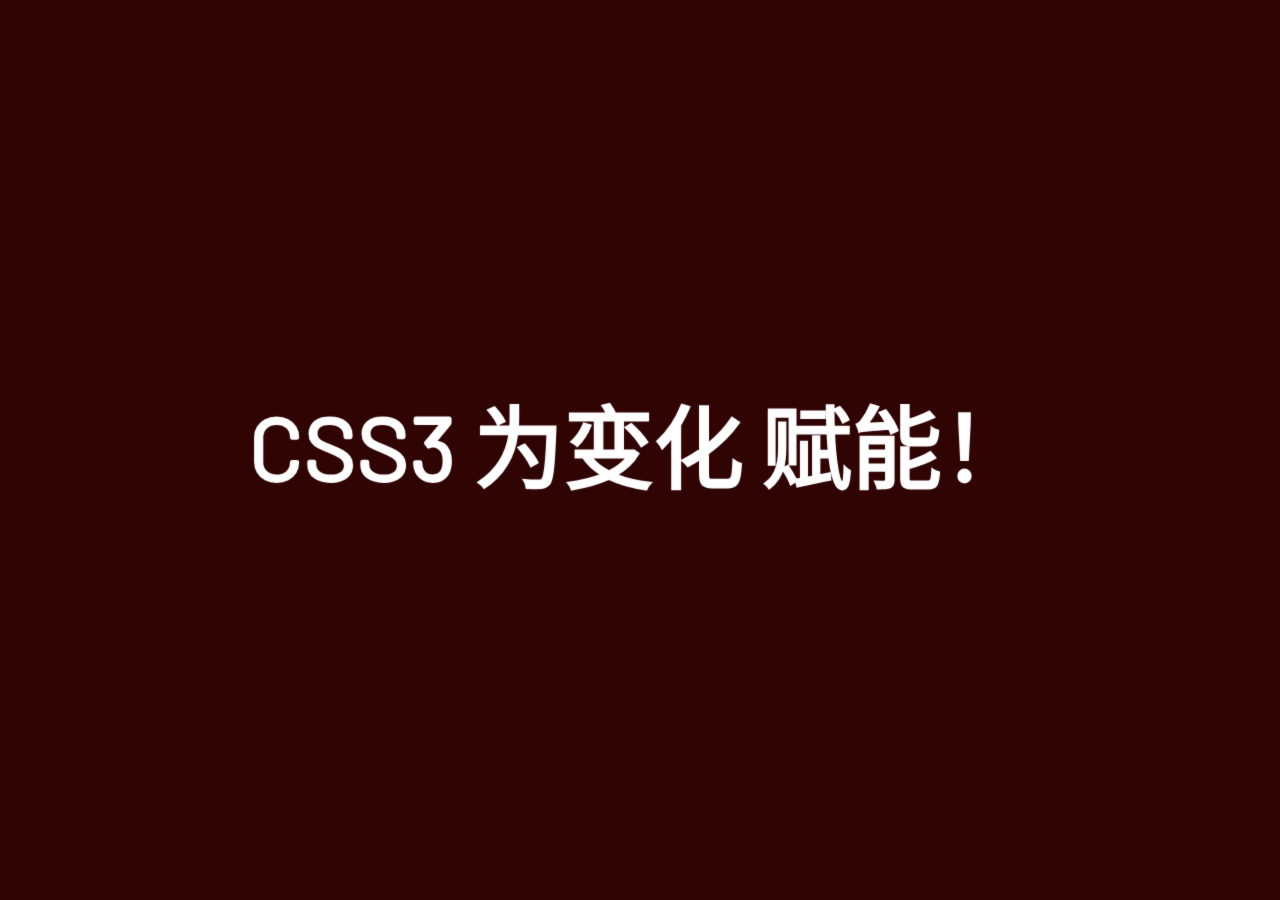
<file: CSS文字动画效果/index.html>
<!DOCTYPE html>
<html lang="zh-CN">
<head>
    <meta charset="UTF-8">
    <meta name="viewport" content="width=device-width, initial-scale=1.0">
    <link rel="stylesheet" href="./index.css">
    <title>Document</title>
</head>
<body>
    <div class="sp-container">
        <div class="sp-content">
            <div class="sp-globe"></div>
            <h2 class="frame-1">这就是</h2>
            <h2 class="frame-2">文本动画效果</h2>
            <h2 class="frame-3">使用CSS3构建</h2>
            <h2 class="frame-4">大胆尝试</h2>
            <h2 class="frame-5">
                <span>CSS3</span>
                <span>为变化</span>
                <span>赋能！</span>
            </h2>
        </div>
    </div>
</body>
</html>
</file>
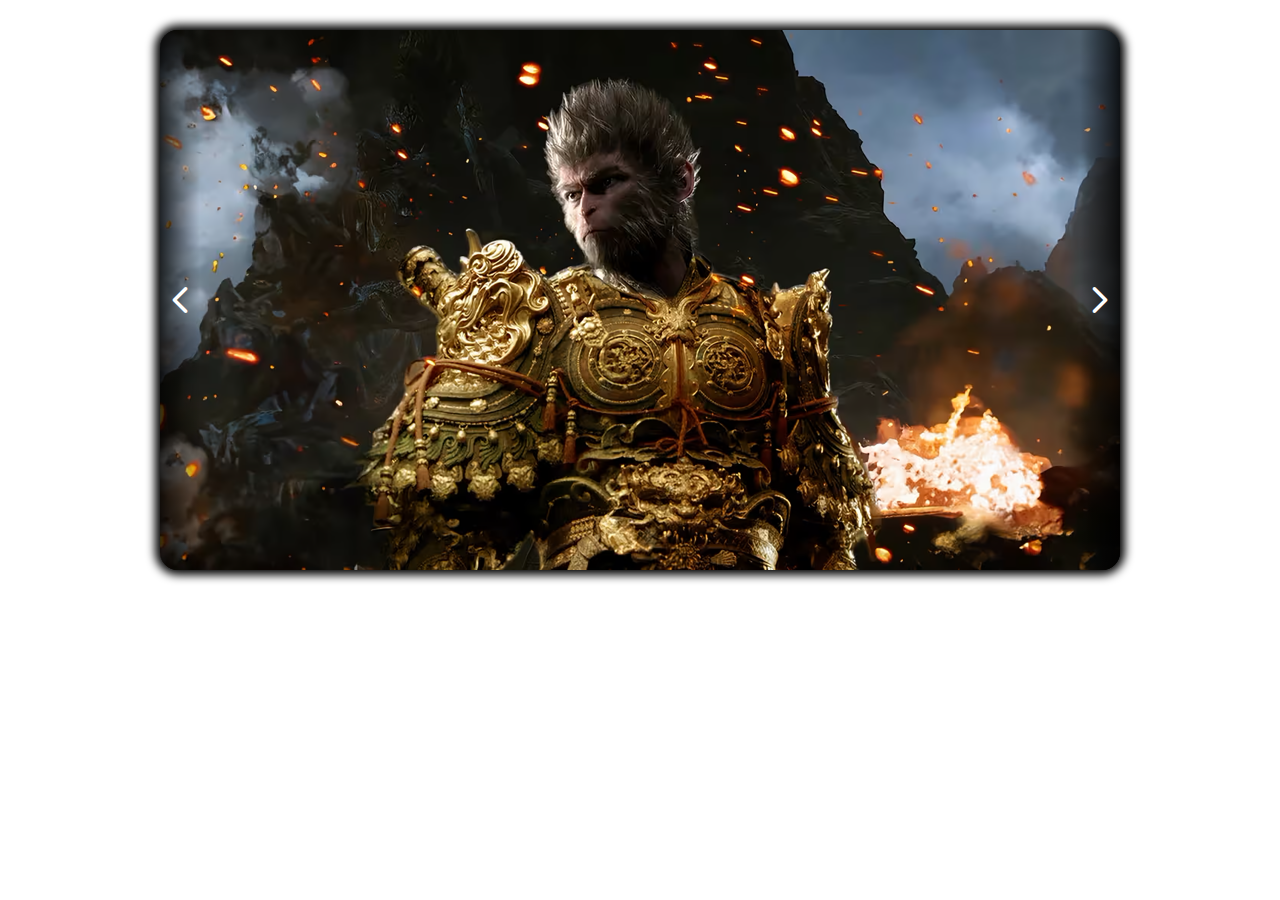
<file: 无限视差滚动轮播图/index.html>
<!DOCTYPE html>
<html lang="zh-CN">

<head>
    <meta charset="UTF-8">
    <meta name="viewport" content="width=device-width, initial-scale=1.0">
    <link rel="stylesheet" href="./css/iconfont/iconfont.css">
    <link rel="stylesheet" href="./css/index.css">
    <title>Document</title>
</head>

<body>
    <div class="banner">
        <div class="img">
            <div class="pre">
                <img src="./images/4.png">
            </div>
            <div class="cur">
                <img src="./images/1.png">
            </div>
            <div class="next">
                <img src="./images/2.png">
            </div>
        </div>
        <div class="preControl">
            <i class="iconfont">&#xe605;</i>
        </div>
        <div class="nextControl">
            <i class="iconfont">&#xe606;</i>
        </div>
    </div>
    
    <script src="./js/index.js"></script>
</body>

</html>
</file>
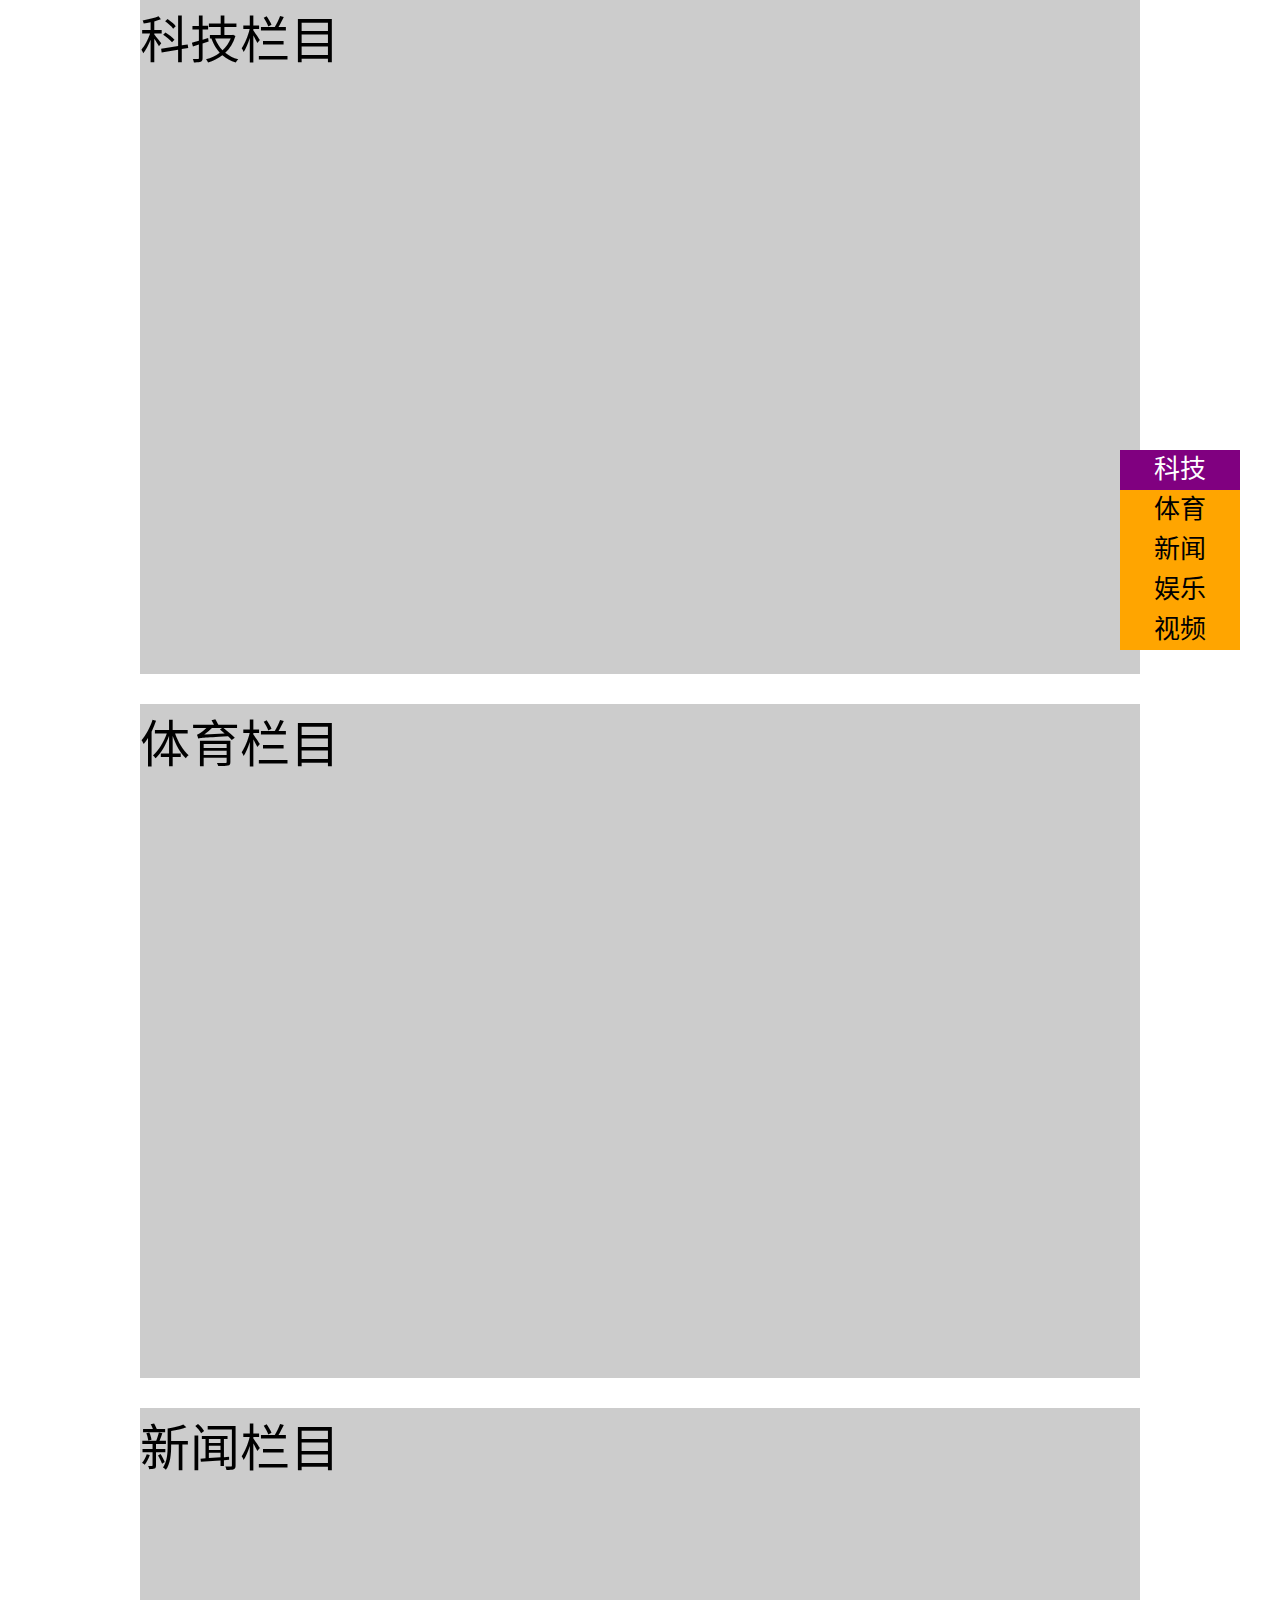
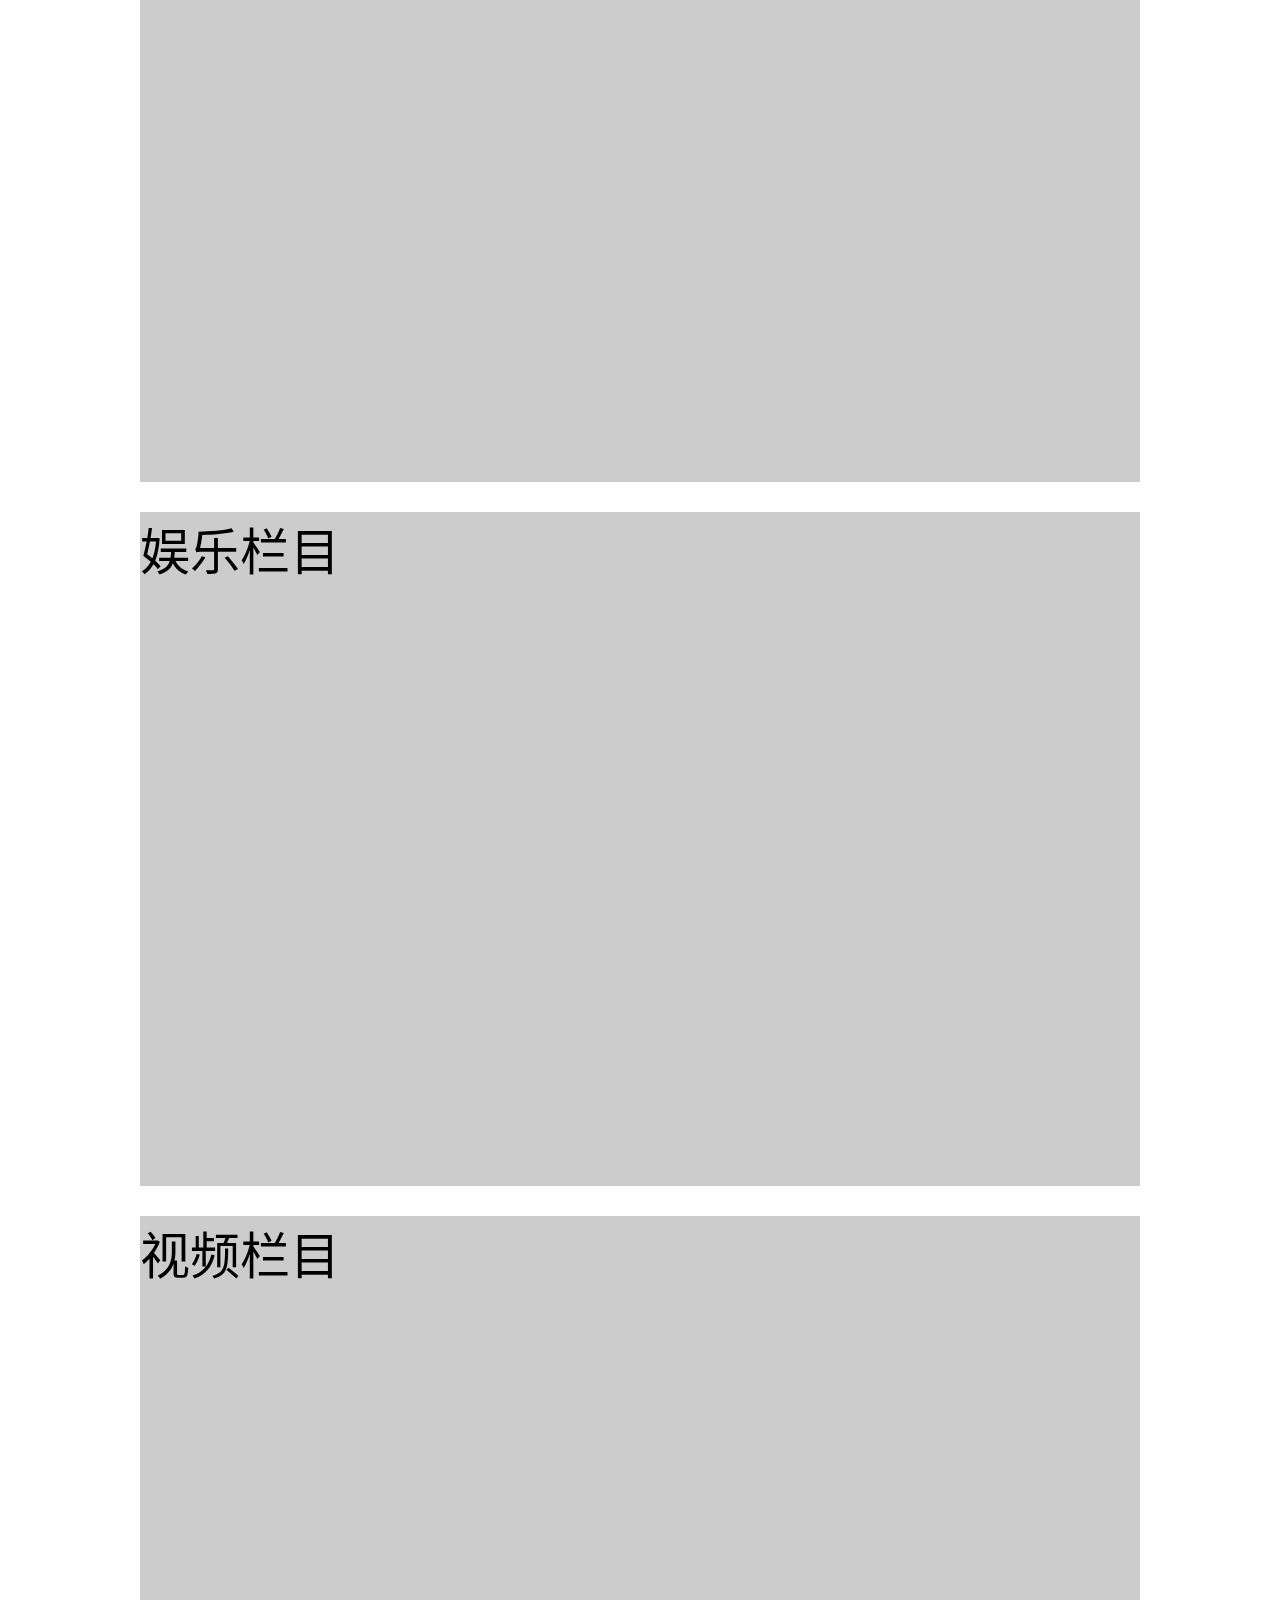
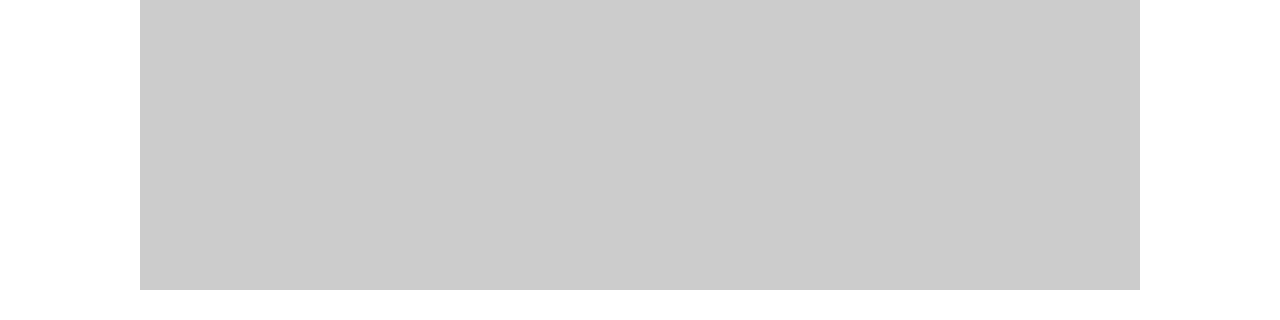
<file: 楼梯导航/index.html>
<!DOCTYPE html>
<html lang="zh-CN">

<head>
    <meta charset="UTF-8">
    <meta name="viewport" content="width=device-width, initial-scale=1.0">
    <style>
        * {
            margin: 0;
            padding: 0;
        }

        .content-part {
            width: 1000px;
            height: 674px;
            margin: 0 auto;
            margin-bottom: 30px;
            background-color: #ccc;
            font-size: 50px;
        }

        .floorNav {
            position: fixed;
            right: 40px;
            top: 50%;
            width: 120px;
            height: 200px;
            background-color: orange;
        }

        .floorNav ul {
            list-style: none;
        }

        .floorNav ul li {
            width: 120px;
            height: 40px;
            line-height: 40px;
            text-align: center;
            font-size: 26px;
            cursor: pointer;
        }

        .floorNav ul li.current {
            background-color: purple;
            color: white;
            transition: all 0.5s;
        }
    </style>
    <title>Document</title>
</head>

<body>
    <nav class="floorNav">
        <ul id="list">
            <li data-n="科技" class="current">科技</li>
            <li data-n="体育">体育</li>
            <li data-n="新闻">新闻</li>
            <li data-n="娱乐">娱乐</li>
            <li data-n="视频">视频</li>
        </ul>
    </nav>
    <section class="content-part" data-m="科技">
        科技栏目
    </section>
    <section class="content-part" data-m="体育">
        体育栏目
    </section>
    <section class="content-part" data-m="新闻">
        新闻栏目
    </section>
    <section class="content-part" data-m="娱乐">
        娱乐栏目
    </section>
    <section class="content-part" data-m="视频">
        视频栏目
    </section>

    <script>
        var list = document.getElementById("list");
        var contentParts = document.querySelectorAll(".content-part");
        var lis = document.querySelectorAll("#list li");
        list.onclick = function (e) {
            var n = e.target.getAttribute("data-n");
            var contentPart = document.querySelector(`[data-m=${n}]`);
            // document.documentElement.scrollTop = contentPart.offsetTop;
            document.documentElement.scrollTo({
                top: contentPart.offsetTop,
                behavior: "smooth"
            })
        }

        var arr = [];

        for (var i in contentParts) {
            if (!isNaN(i)) {
                arr.push(contentParts[i].offsetTop);
            }
        }


        window.onscroll = function () {
            var scrollTop = document.scrollingElement.scrollTop;
            for (var i in arr) {
                if (scrollTop <= arr[i]) {
                    var old = document.querySelector('.current');
                    old && old.classList.remove('current');
                    lis[i].classList.add('current');
                    break;
                }
            }
        }
    </script>
</body>

</html>
</file>
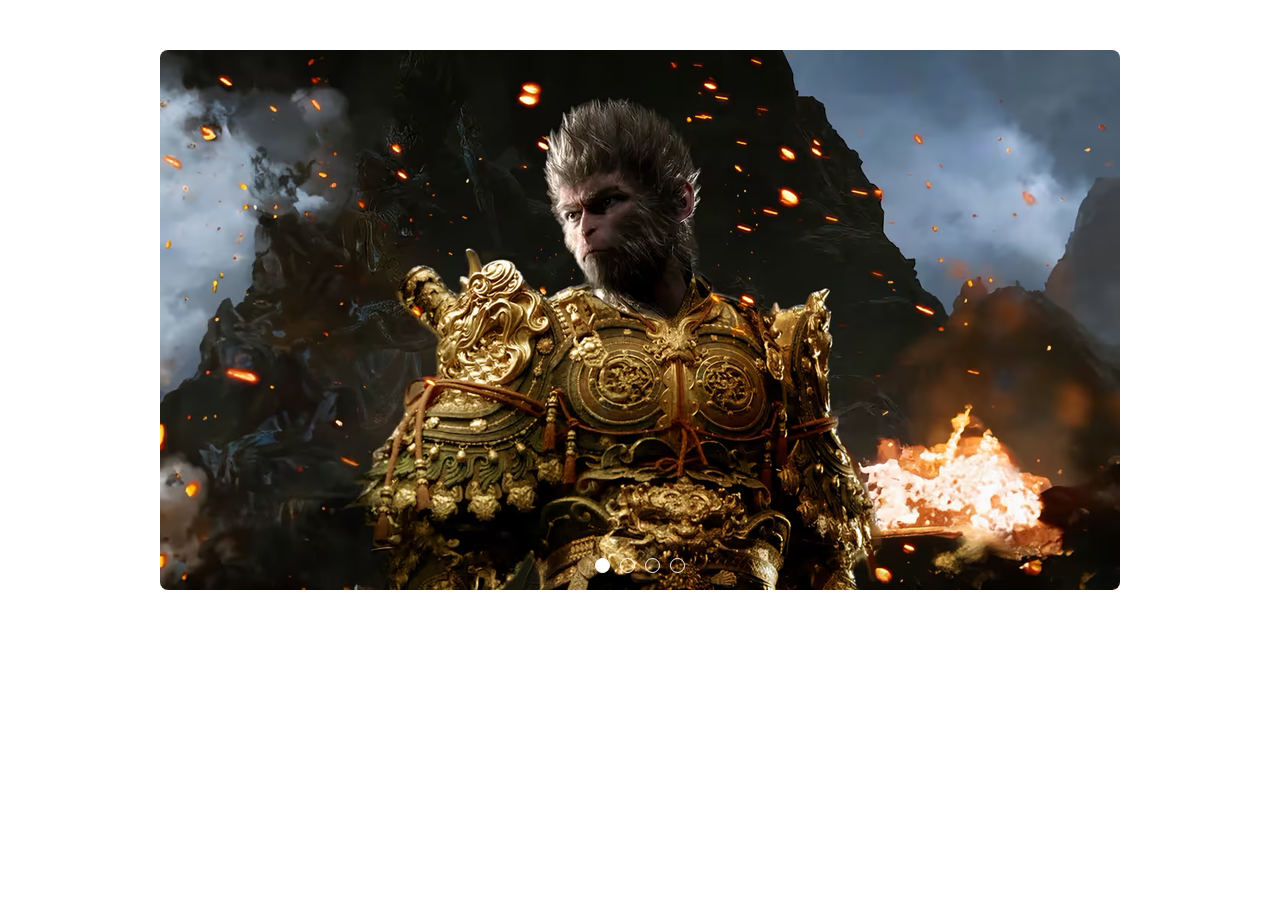
<file: 跑马灯轮播图/index.html>
<!DOCTYPE html>
<html lang="zh-CN">

<head>
    <meta charset="UTF-8">
    <meta name="viewport" content="width=device-width, initial-scale=1.0">
    <style>
        :root{
            --imgSumWidth: 960px;
            --imgWidth: 960px;
        }
        * {
            padding: 0;
            margin: 0;
            box-sizing: border-box;
        }

        div {
            width: 960px;
            height: 540px;
            margin: 50px auto;
            position: relative;
            overflow: hidden;
            border-radius: 8px;
            box-shadow: inset 0 0 0 1px rgba(255,255,255,.2);
        }

        .img {
            width: var(--imgSumWidth);
            height: 100%;
            list-style: none;
        }

        .img li {
            width: var(--imgWidth);
            height: 100%;
            float: left;
        }

        .list {
            width: 100%;
            height: 50px;
            list-style: none;
            position: absolute;
            bottom: 0;
            display: flex;
            align-items: center;
            justify-content: center;
        }

        .list li {
            float: left;
            width: 15px;
            height: 15px;
            border: 1px solid #fff;
            border-radius: 100%;
            margin: 0 5px;
            cursor: pointer;
        }

        .list li.active {
            background-color: #fff;
        }
    </style>
    <title></title>
</head>

<body>
    <div>
        <ul class="img">
        </ul>
        <ul class="list">
        </ul>
    </div>
    <script src="./index.js"></script>
</body>

</html>
</file>
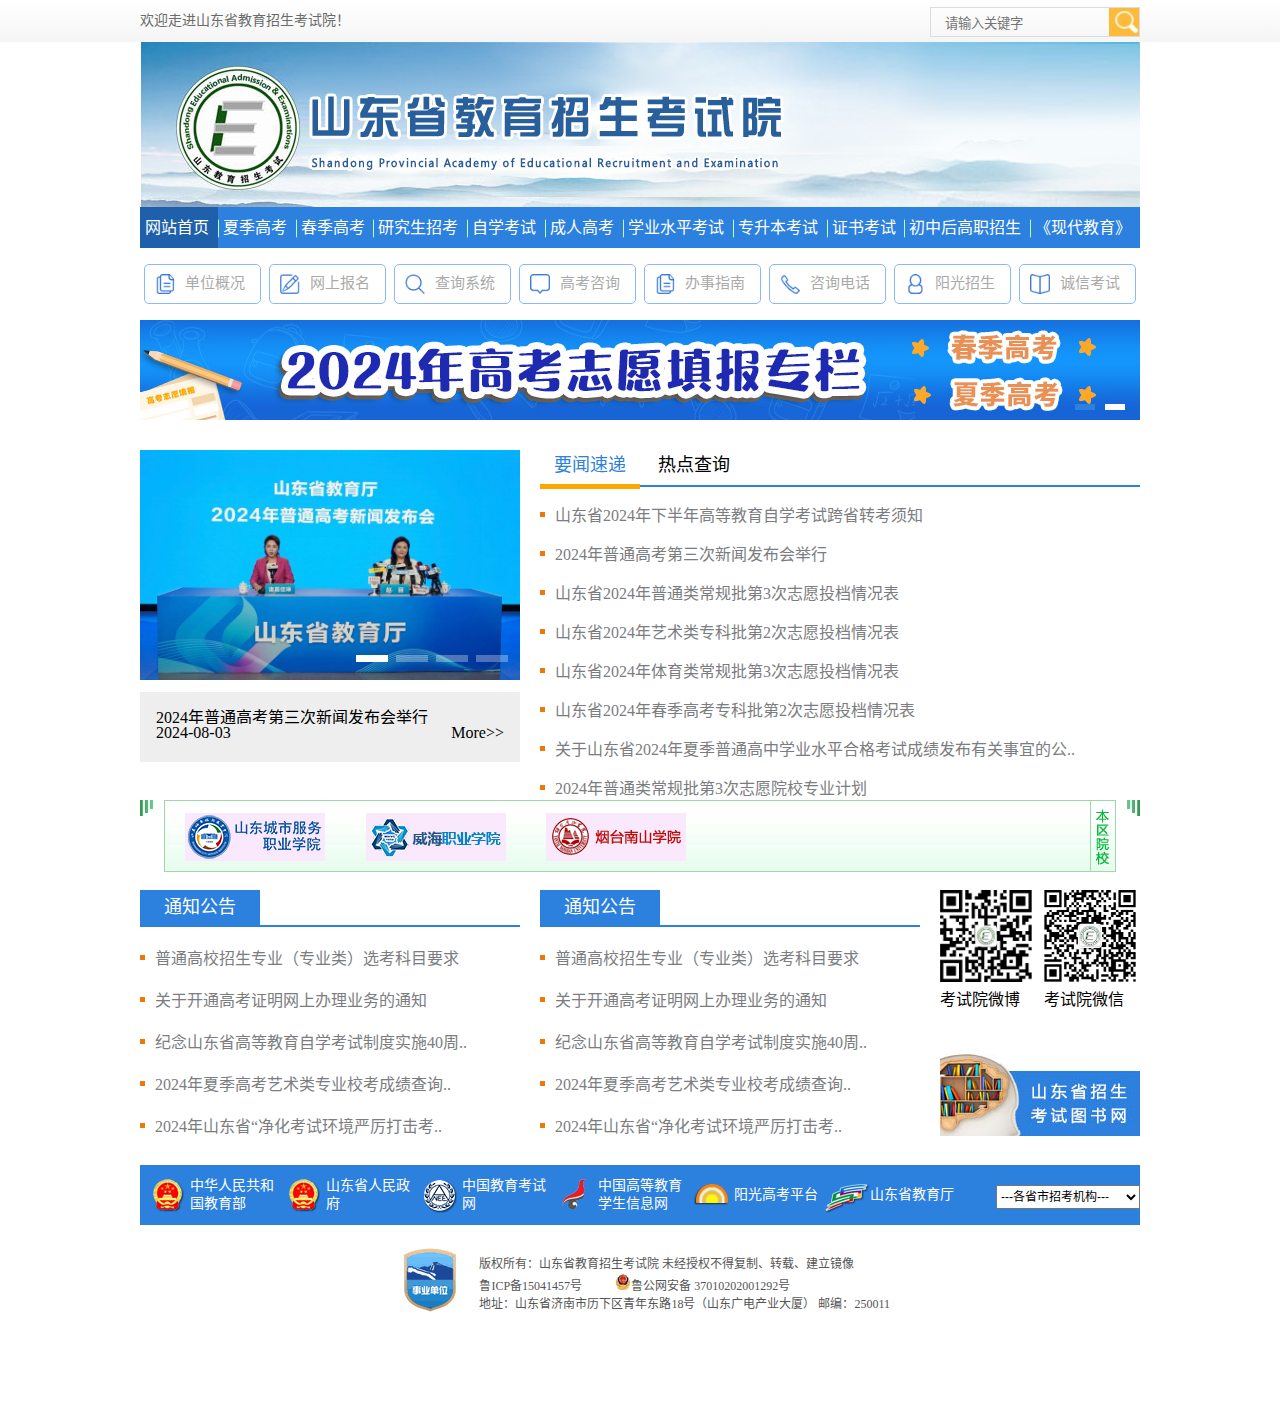
<file: 项目/山东省教育招生考试院/index.html>
<!DOCTYPE html>
<html lang="zh-CN">
  <head>
    <meta charset="UTF-8" />
    <meta name="viewport" content="width=device-width, initial-scale=1.0" />
    <link rel="stylesheet" href="./css/index.css" />
    <title>山东省教育招生考试院官网</title>
  </head>
  <body>
    <header>
      <div class="top">
        <p>欢迎走进山东省教育招生考试院！</p>
        <div class="sousuo">
          <input type="text" placeholder="请输入关键字" class="ipt" />
          <input type="button" />
        </div>
      </div>
    </header>

    <h1></h1>

    <nav>
      <ul class="topnav">
        <li class="on"><a href="#">网站首页</a></li>
        <li><a href="#">夏季高考</a></li>
        <li><a href="#">春季高考</a></li>
        <li><a href="#">研究生招考</a></li>
        <li><a href="#">自学考试</a></li>
        <li><a href="#">成人高考</a></li>
        <li><a href="#">学业水平考试</a></li>
        <li><a href="#">专升本考试</a></li>
        <li><a href="#">证书考试</a></li>
        <li><a href="#">初中后高职招生</a></li>
        <li><a href="#">《现代教育》</a></li>
      </ul>

      <ul class="contain">
        <li><a href="#">单位概况 </a></li>
        <li><a href="#">网上报名 </a></li>
        <li><a href="#">查询系统 </a></li>
        <li><a href="#">高考咨询 </a></li>
        <li><a href="#">办事指南 </a></li>
        <li><a href="#">咨询电话 </a></li>
        <li><a href="#">阳光招生 </a></li>
        <li><a href="#">诚信考试 </a></li>
      </ul>
    </nav>

    <div class="caro">
      <div class="carousel">
        <ul id="banner">
          <li class="on">
            <a href="#">
              <img src="./img/banner1.jpg" id="banner"/>
            </a>
          </li>
          <li class="none">
            <a href="#">
              <img src="./img/banner2.jpg" id="banner"/>
            </a>
          </li>
        </ul>
      </div>

      <ul class="carousel-btn" id="bannerBtn">
        <li id="carobtn1" class="bg"></li>
        <li id="carobtn2"></li>
      </ul>
    </div>

    <div class="news">
      <div class="left">
        <ul id="news">
          <li>
            <a href="#" class="new1">
              <img src="./img/news/new1.jpg" />

              <div class="title">
                <h3>2024年普通高考第三次新闻发布会举行</h3>
                <span>2024-08-03</span>
                <span class="more">More>></span>
              </div>
            </a>
          </li>
          <li>
            <a href="#" class="new1">
              <img src="./img/news/new2.png" />

              <div class="title">
                <h3>我省举办2024年普通高校招生录取工作开放日活动</h3>
                <span>2024-07-25</span>
                <span class="more">More>></span>
              </div>
            </a>
          </li>
          <li>
            <a href="#" class="new1">
              <img src="./img/news/new3.png" />

              <div class="title">
                <h3>李明检查我省2024年普通高校招生录取工作</h3>
                <span>2024-07-16</span>
                <span class="more">More>></span>
              </div>
            </a>
          </li>
          <li>
            <a href="#" class="new1">
              <img src="./img/news/new4.jpg" />

              <div class="title">
                <h3>邓云锋检查我省2024年普通高校招生录取工作</h3>
                <span>2024-07-09</span>
                <span class="more">More>></span>
              </div>
            </a>
          </li>
        </ul>
          <ul class="btn" id="newsBtn">
            <li class="bg"></li>
            <li></li>
            <li></li>
            <li></li>
          </ul>
      </div>

      <div class="right">
        <div class="top">
          <ul id="newsTitle">
            <li class="bg"><a href="#">要闻速递</a></li>
            <li><a href="#">热点查询</a></li>
          </ul>
        </div>

        <div class="main">
          <ul>
            <li id="main1">
              <ul>
                <li>
                  <a href="#">山东省2024年下半年高等教育自学考试跨省转考须知</a>
                </li>
                <li>
                  <a href="#">2024年普通高考第三次新闻发布会举行</a>
                </li>
                <li>
                  <a href="#">山东省2024年普通类常规批第3次志愿投档情况表</a>
                </li>
                <li>
                  <a href="#">山东省2024年艺术类专科批第2次志愿投档情况表</a>
                </li>
                <li>
                  <a href="#">山东省2024年体育类常规批第3次志愿投档情况表</a>
                </li>
                <li>
                  <a href="#">山东省2024年春季高考专科批第2次志愿投档情况表</a>
                </li>
                <li>
                  <a href="#">关于山东省2024年夏季普通高中学业水平合格考试成绩发布有关事宜的公..</a>
                </li>
                <li>
                  <a href="#">2024年普通类常规批第3次志愿院校专业计划</a>
                </li>
              </ul>
            </li>
            <li id="main2" class="none">
              <ul>
                <li>
                  <a href="#">山东省2024年普通类常规批第3次志愿投档情况表</a>
                </li>
                <li>
                  <a href="#">山东省2024年艺术类专科批第2次志愿投档情况表</a>
                </li>
                <li>
                  <a href="#">山东省2024年体育类常规批第3次志愿投档情况表</a>
                </li>
                <li>
                  <a href="#">山东省2024年春季高考专科批第2次志愿投档情况表</a>
                </li>
                <li>
                  <a href="#">2024年普通类常规批第3次志愿院校专业计划</a>
                </li>
                <li>
                  <a href="#">2024年艺术类专科批第2次志愿院校专业计划</a>
                </li>
                <li>
                  <a href="#">2024年体育类常规批第3次志愿院校专业计划</a>
                </li>
                <li>
                  <a href="#">2024年春季高考专科批第2次志愿院校专业计划..</a>
                </li>
              </ul>
            </li>
          </ul>
        </div>
      </div>
    </div>

    <div class="pic">
      <div class="wrap">
        <div class="more"></div>
        <div class="pic-list">
          <ul id="picList">
            <li>
              <a href="#">
                <img src="./img/school/school1.png" alt="" />
              </a>
              <a href="#">
                <img src="./img/school/school2.png" alt="" />
              </a>
              <a href="#">
                <img src="./img/school/school3.png" alt="" />
              </a>
            </li>
            <li>
              <a href="#">
                <img src="./img/school/school4.png" alt="" />
              </a>
              <a href="#">
                <img src="./img/school/school5.png" alt="" />
              </a>
              <a href="#">
                <img src="./img/school/school6.png" alt="" />
              </a>
              <a href="#">
                <img src="./img/school/school7.png" alt="" />
              </a>
              <a href="#">
                <img src="./img/school/school8.png" alt="" />
              </a>
            </li>
            <li>
              <a href="#">
                <img src="./img/school/school9.png" alt="" />
              </a>
              <a href="#">
                <img src="./img/school/school10.png" alt="" />
              </a>
              <a href="#">
                <img src="./img/school/school11.png" alt="" />
              </a>
              <a href="#">
                <img src="./img/school/school12.png" alt="" />
              </a>
              <a href="#">
                <img src="./img/school/school13.png" alt="" />
              </a>
            </li>
            <li>
              <a href="#">
                <img src="./img/school/school14.png" alt="" />
              </a>
              <a href="#">
                <img src="./img/school/school15.png" alt="" />
              </a>
              <a href="#">
                <img src="./img/school/school16.png" alt="" />
              </a>
              <a href="#">
                <img src="./img/school/school17.png" alt="" />
              </a>
              <a href="#">
                <img src="./img/school/school18.png" alt="" />
              </a>
            </li>
            <li>
              <a href="#">
                <img src="./img/school/school19.png" alt="" />
              </a>
              <a href="#">
                <img src="./img/school/school20.png" alt="" />
              </a>
              <a href="#">
                <img src="./img/school/school21.png" alt="" />
              </a>
            </li>
            <li>
              <a href="#">
                <img src="./img/school/school22.png" alt="" />
              </a>
              <a href="#">
                <img src="./img/school/school23.png" alt="" />
              </a>
              <a href="#">
                <img src="./img/school/school24.png" alt="" />
              </a>
              <a href="#">
                <img src="./img/school/school25.png" alt="" />
              </a>
              <a href="#">
                <img src="./img/school/school26.png" alt="" />
              </a>
            </li>
          </ul>
        </div>
      </div>
    </div>

    <div class="ksy-text">
      <dl>
        <dt><a href="#">通知公告</a></dt>
        <dd>
          <a href="#">普通高校招生专业（专业类）选考科目要求</a>
        </dd>
        <dd>
          <a href="#">关于开通高考证明网上办理业务的通知</a>
        </dd>
        <dd>
          <a href="#">纪念山东省高等教育自学考试制度实施40周..</a>
        </dd>
        <dd>
          <a href="#">2024年夏季高考艺术类专业校考成绩查询..</a>
        </dd>
        <dd>
          <a href="#">2024年山东省“净化考试环境严厉打击考..</a>
        </dd>
      </dl>
      <dl>
        <dt><a href="#">通知公告</a></dt>
        <dd>
          <a href="#">普通高校招生专业（专业类）选考科目要求</a>
        </dd>
        <dd>
          <a href="#">关于开通高考证明网上办理业务的通知</a>
        </dd>
        <dd>
          <a href="#">纪念山东省高等教育自学考试制度实施40周..</a>
        </dd>
        <dd>
          <a href="#">2024年夏季高考艺术类专业校考成绩查询..</a>
        </dd>
        <dd>
          <a href="#">2024年山东省“净化考试环境严厉打击考..</a>
        </dd>
      </dl>

      <div class="tushuw">
        <p>
          <img src="./img/ksy-weibo.gif" />
          <span>考试院微博</span>
        </p>
        <p>
          <img src="./img/ksy-weixin.gif" />
          <span>考试院微信</span>
        </p>
        <a href="#">
          <img src="./img/tushuw.jpg" />
        </a>
      </div>
    </div>

    <footer>
      <div class="fotnav">
        <ul>
          <li>
            <a href="#">
              <img src="./img/footer/icon1.png" />
              <span>中华人民共和国教育部</span>
            </a>
          </li>
          <li>
            <a href="#">
              <img src="./img/footer/icon1.png" />
              <span>山东省人民政府</span>
            </a>
          </li>
          <li>
            <a href="#">
              <img src="./img/footer/icon4.png" />
              <span>中国教育考试网</span>
            </a>
          </li>
          <li>
            <a href="#">
              <img src="./img/footer/icon3.png" />
              <span>中国高等教育学生信息网</span>
            </a>
          </li>
          <li>
            <a href="#">
              <img src="./img/footer/icon5.png" />
              <span>阳光高考平台</span>
            </a>
          </li>
          <li>
            <a href="#">
              <img src="./img/footer/icon2.png" />
              <span>山东省教育厅</span>
            </a>
          </li>
        </ul>

        <select>
          <option>---各省市招考机构---</option>
          <option>北京教育考试院</option>
          <option>天津市教育考试院</option>
          <option>河北省教育考试院</option>
          <option>山西省招生考试管理中心</option>
          <option>内蒙古自治区教育招生考试中心</option>
          <option>辽宁省招生考试办公室</option>
          <option>吉林省教育招生考试院</option>
          <option>黑龙江省招生考试院</option>
          <option>上海教育考试院</option>
          <option>江苏省教育考试院</option>
          <option>浙江省教育考试院</option>
          <option>安徽省教育招生考试院</option>
          <option>福建省教育考试院</option>
          <option>江西省教育考试院</option>
          <option>河南省教育考试院</option>
          <option>湖北省教育考试院</option>
          <option>湖南省教育考试院</option>
          <option>广东省教育考试院</option>
          <option>广西招生考试院</option>
          <option>海南省考试局</option>
          <option>重庆市教育考试院</option>
          <option>四川省教育考试院</option>
          <option>贵州省招生考试院</option>
          <option>云南省招生考试院</option>
          <option>西藏教育考试院</option>
          <option>陕西省教育考试院</option>
          <option>甘肃省教育考试院</option>
          <option>青海省教育招生考试院</option>
          <option>宁夏教育考试院</option>
          <option>新疆维吾尔自治区教育考试院</option>
        </select>
      </div>

      <div class="sydw">
        <span>
          <a href="#">
            <img src="./img/blue.png" />
          </a>
        </span>
        <div>
          <p>版权所有：山东省教育招生考试院 未经授权不得复制、转载、建立镜像</p>
          <p>
            <a href="https://beian.miit.gov.cn" target="_blank"
              >鲁ICP备15041457号</a
            >
            <a
              target="_blank"
              href="http://www.beian.gov.cn/portal/registerSystemInfo?recordcode=37010202001292"
              style="margin-left: 30px"
            >
              <img src="./img/footer/beian.png" />鲁公网安备 37010202001292号</a
            >
          </p>
          <p>
            地址：山东省济南市历下区青年东路18号（山东广电产业大厦）
            邮编：250011
          </p>
        </div>
      </div>
    </footer>

    <script src="./js/doms.js"></script>
    <script src="./js/method.js"></script>
    <script src="./js/event.js"></script>
  </body>
</html>
</file>
<file: CSS文字动画效果/index.css>
@font-face {
  font-family: "myFont";
  src: url(DM.woff2);
}
* {
  padding: 0;
  margin: 0;
}
body {
  font-family: "myFont", "微软雅黑";
  background: #310404;
  user-select: none;
}
.sp-container {
  display: flex;
  top: 0;
  left: 0;
  width: 100%;
  height: 100%;
  z-index: 0;
  background: radial-gradient(rgba(0, 0, 0, 0.1), rgba(0, 0, 0, 0.3) 35%, rgba(0, 0, 0, 0.7));
}
.sp-container .sp-content {
  width: 100%;
  height: 100%;
  position: absolute;
  z-index: 1000;
  overflow: hidden;
}
.sp-container .sp-content h2 {
  position: absolute;
  left: 0;
  top: 50%;
  width: 100%;
  height: 100px;
  line-height: 1;
  margin-top: -50px;
  text-align: center;
  font-size: 90px;
  color: transparent;
  animation: an1 3s ease-in backwards;
}
.sp-container .sp-content .frame-1 {
  animation-delay: 0s;
}
.sp-container .sp-content .frame-2 {
  animation-delay: 3s;
}
.sp-container .sp-content .frame-3 {
  animation-delay: 6s;
}
.sp-container .sp-content .frame-4 {
  animation-delay: 9s;
}
.sp-container .sp-content .frame-5 {
  animation: none;
}
.sp-container .sp-content .frame-5 span {
  animation: an2 3s ease-in 12s backwards;
  color: transparent;
  text-shadow: 0px 0px 1px #fff;
}
.sp-container .sp-content .frame-5 span:nth-child(1) {
  animation-delay: 13s;
}
.sp-container .sp-content .frame-5 span:nth-child(2) {
  animation-delay: 14s;
}
.sp-container .sp-content .frame-5 span:nth-child(3) {
  animation-delay: 15s;
}
@keyframes an1 {
  0% {
    opacity: 0;
    text-shadow: 0px 0px 40px #fff;
    transform: scale(1.3);
  }
  20%,
  75% {
    opacity: 1;
    text-shadow: 0px 0px 1px #fff;
    transform: scale(1);
  }
  100% {
    opacity: 0;
    text-shadow: 0px 0px 50px #fff;
    transform: scale(0);
  }
}
@keyframes an2 {
  0% {
    opacity: 0;
    text-shadow: 0px 0px 40px #fff;
    transform: scale(1.3);
  }
  50% {
    opacity: 0.5;
    text-shadow: 0px 0px 10px #fff;
    transform: scale(1.1);
  }
  100% {
    opacity: 1;
    text-shadow: 0px 0px 1px #fff;
    transform: scale(1);
  }
}
</file>
<file: 无限视差滚动轮播图/css/iconfont/iconfont.css>
@font-face {
  font-family: "iconfont"; /* Project id  */
  src: url('iconfont.ttf?t=1725346885473') format('truetype');
}

.iconfont {
  font-family: "iconfont" !important;
  font-size: 16px;
  font-style: normal;
  -webkit-font-smoothing: antialiased;
  -moz-osx-font-smoothing: grayscale;
}

.icon-chevron-back-outline:before {
  content: "\e605";
}

.icon-chevron-forward-outline:before {
  content: "\e606";
}
</file>
<file: 无限视差滚动轮播图/css/index.css>
* {
  margin: 0;
  padding: 0;
}
.banner {
  position: relative;
  width: 960px;
  height: 540px;
  background: #000;
  margin: 30px auto;
  box-shadow: 0 0 10px 5px #000;
  border-radius: 18px;
  overflow: hidden;
}
.banner .img div img {
  width: 960px;
}
.banner .img .pre {
  position: absolute;
  left: 0;
  width: 0;
  height: 100%;
  overflow: hidden;
}
.banner .img .pre img {
  float: left;
  transform: translateX(-50%);
}
.banner .img .cur {
  width: 100%;
  height: 100%;
  float: left;
}
.banner .img .next {
  position: absolute;
  right: 0;
  width: 0;
  height: 100%;
  overflow: hidden;
}
.banner .img .next img {
  float: right;
  transform: translateX(50%);
}
.banner .preControl,
.banner .nextControl {
  position: absolute;
  height: 100%;
  display: flex;
  align-items: center;
  cursor: pointer;
}
.banner .preControl {
  left: 0;
  background-image: linear-gradient(to right, rgba(0, 0, 0, 0.8), rgba(255, 255, 255, 0));
}
.banner .nextControl {
  right: 0;
  background-image: linear-gradient(to left, rgba(0, 0, 0, 0.8), rgba(255, 255, 255, 0));
}
.banner i {
  line-height: 40px;
  font-size: 40px !important;
  color: #fff;
  user-select: none;
}
</file>
<file: 项目/山东省教育招生考试院/css/index.css>
* {
  margin: 0;
  padding: 0;
}
header {
  width: 100%;
  height: 42px;
  background-image: linear-gradient(to bottom, #fff, #f5f5f5);
}
header .top {
  width: 1000px;
  height: 42px;
  margin: 0 auto;
  line-height: 42px;
}
header .top p {
  float: left;
  font-size: 14px;
  font-weight: 400;
  color: #6b6b6b;
}
header .top .sousuo {
  float: right;
  position: relative;
  width: 210px;
  height: 30px;
  border: 1px solid #dcdcdc;
  margin-top: 7px;
  line-height: 30px;
  box-sizing: border-box;
}
header .top .sousuo input:nth-child(1) {
  float: left;
  box-sizing: border-box;
  width: 170px;
  height: 30px;
  padding: 0 14px;
  background: none;
  border: none;
  outline: none;
}
header .top .sousuo input:nth-child(2) {
  float: right;
  box-sizing: border-box;
  width: 30px;
  height: 28px;
  border: none;
  background-image: url("../img/sousuo.webp");
  background-repeat: no-repeat;
  background-size: cover;
  background-position: center;
  cursor: pointer;
}
h1 {
  width: 1000px;
  height: 165px;
  margin: 0 auto;
  background-image: url("../img/logo-banner.jpg");
  background-repeat: no-repeat;
  background-size: contain;
  background-position: center;
}
nav {
  width: 1000px;
  margin: 0 auto;
}
nav .topnav {
  float: left;
  display: flex;
  width: 1000px;
  height: 41px;
  list-style: none;
  line-height: 41px;
  box-sizing: border-box;
  background-color: #2c80de;
}
nav .topnav li {
  flex-grow: 1;
  display: inline-block;
  height: 41px;
  background: url("../img/line-green.gif") no-repeat;
}
nav .topnav li a {
  float: left;
  color: #fff;
  height: 41px;
  padding: 0 5px;
  font-size: 16px;
  font-family: "微软雅黑";
  text-decoration: none;
}
nav .topnav li:nth-child(1) {
  background-image: none;
}
nav .topnav li:hover {
  background-color: #1f60aa;
}
nav .topnav .on {
  background-color: #1f60aa;
}
nav .contain {
  width: 1000px;
  list-style: none;
  line-height: 50px;
  margin: 0 4px;
}
nav .contain li {
  float: left;
  margin-left: 8px;
  margin-bottom: 16px;
  margin-top: 16px;
  width: 115px;
  border: 1px solid #88b8ff;
  border-radius: 5px;
  height: 38px;
  line-height: 36px;
}
nav .contain li a {
  float: left;
  text-indent: 40px;
  color: #aaa;
  height: 30px;
  font-size: 15px;
  font-family: "微软雅黑";
  text-decoration: none;
}
nav .contain li:nth-child(1) {
  margin-left: 0;
  background: url("../img/nav/dw.png") no-repeat 10px center;
  background-size: 20px 20px;
}
nav .contain li:nth-child(2) {
  background: url("../img/nav/bm.png") no-repeat 10px center;
  background-size: 20px 20px;
}
nav .contain li:nth-child(3) {
  background: url("../img/nav/cx.png") no-repeat 10px center;
  background-size: 20px 20px;
}
nav .contain li:nth-child(4) {
  background: url("../img/nav/zx.png") no-repeat 10px center;
  background-size: 20px 20px;
}
nav .contain li:nth-child(5) {
  background: url("../img/nav/dw.png") no-repeat 10px center;
  background-size: 20px 20px;
}
nav .contain li:nth-child(6) {
  background: url("../img/nav/phone.png") no-repeat 10px center;
  background-size: 20px 20px;
}
nav .contain li:nth-child(7) {
  background: url("../img/nav/zs.png") no-repeat 10px center;
  background-size: 20px 20px;
}
nav .contain li:nth-child(8) {
  background: url("../img/nav/ks.png") no-repeat 10px center;
  background-size: 20px 20px;
}
nav .contain li:hover {
  box-shadow: inset 0 0 5px 1px #88b8ff;
}
.caro {
  width: 1000px;
  height: 100px;
  margin: 0 auto;
  overflow: hidden;
  position: relative;
}
.caro .carousel {
  width: 1000px;
}
.caro .carousel ul {
  list-style: none;
}
.caro .carousel ul li {
  display: none;
}
.caro .carousel ul .on {
  display: block;
}
.caro .carousel-btn {
  position: absolute;
  right: 10px;
  bottom: 10px;
  list-style: none;
}
.caro .carousel-btn li {
  float: left;
  width: 20px;
  height: 6px;
  background-color: #fff;
  margin: 0 5px;
}
.caro .carousel-btn .bg {
  background-color: #2c80de;
}
.news {
  width: 1000px;
  height: 320px;
  margin: 30px auto;
}
.news .left {
  float: left;
  position: relative;
  width: 380px;
  height: 320px;
  overflow: hidden;
}
.news .left #news {
  position: relative;
  left: 0;
  width: 1520px;
  list-style: none;
  transition: all 0.5s;
}
.news .left #news li {
  float: left;
}
.news .left #news li a {
  text-decoration: none;
  color: #000;
}
.news .left #news li a img {
  width: 380px;
  height: 230px;
}
.news .left #news li a .title {
  position: relative;
  width: 380px;
  height: 70px;
  background-color: #eee;
  box-sizing: border-box;
  padding: 12px 16px;
  margin: 8px 0;
}
.news .left #news li a .title h3 {
  width: 300px;
  height: 20px;
  white-space: nowrap;
  text-overflow: ellipsis;
  overflow: hidden;
  font-size: 16px;
  font-weight: 400;
}
.news .left #news li a .title .more {
  float: right;
}
.news .left .btn {
  float: left;
  position: absolute;
  top: 200px;
  right: 10px;
  list-style: none;
}
.news .left .btn li {
  display: inline-block;
  width: 32px;
  height: 7px;
  margin: 2px;
  background-color: rgba(255, 255, 255, 0.3);
}
.news .left .btn .bg {
  background-color: #fff;
}
.news .right {
  float: right;
}
.news .right .top {
  width: 600px;
  height: 35px;
  border-bottom: 2px solid #2c80de;
  margin-bottom: 15px;
}
.news .right .top ul {
  list-style: none;
}
.news .right .top ul li {
  display: inline-block;
  padding-bottom: 8px;
}
.news .right .top ul li a {
  text-decoration: none;
  color: #000;
  font-size: 18px;
  padding: 0 14px;
  margin-bottom: 20px;
}
.news .right .top ul .bg {
  border-bottom: 5px solid orange;
}
.news .right .top ul .bg a {
  color: #2c80de;
}
.news .right .main {
  width: 600px;
  height: 270px;
}
.news .right .main ul {
  list-style: none;
}
.news .right .main ul li ul li {
  background: url("../img/dot.webp") no-repeat left center;
  text-indent: 15px;
  margin-bottom: 15px;
}
.news .right .main ul li ul li a {
  text-decoration: none;
  color: #7b7d80;
  font-size: 16px;
  font-family: "微软雅黑";
  outline: none;
}
.news .right .main ul li li:hover a {
  color: #2c80de;
}
.news .right .main ul .none {
  display: none;
}
.pic {
  width: 1000px;
  height: 70px;
  margin: 0 auto;
  text-align: center;
  margin-bottom: 20px;
  background-image: url("../img/pic-L.webp"), url("../img/pic-R.webp");
  background-position: left top, right top;
  background-repeat: no-repeat, no-repeat;
}
.pic .wrap {
  position: relative;
  width: 950px;
  height: 70px;
  border: 1px solid #9ddaa9;
  margin: 0 auto;
  background-image: url("../img/bg.jpg");
  background-position: bottom;
  background-repeat: no-repeat;
}
.pic .wrap .more {
  float: right;
  position: absolute;
  right: 0;
  width: 24px;
  height: 70px;
  border-left: 1px solid #9ddaa9;
  background-image: url("../img/more.png");
}
.pic .wrap .pic-list {
  float: left;
  width: 950px;
  height: 70px;
  overflow: hidden;
}
.pic .wrap .pic-list #picList {
  position: relative;
  top: 0;
  list-style: none;
}
.pic .wrap .pic-list #picList li {
  height: 70px;
  line-height: 70px;
}
.pic .wrap .pic-list #picList li a {
  float: left;
  width: 19%;
}
.pic .wrap .pic-list #picList li a img {
  width: 140px;
  height: 48px;
  vertical-align: middle;
  background-color: #fae8fd;
}
.ksy-text {
  width: 1000px;
  height: 250px;
  margin: 0 auto;
}
.ksy-text dl {
  float: left;
  margin-right: 20px;
}
.ksy-text dl dt {
  width: 380px;
  height: 35px;
  border-bottom: 2px solid #2c80de;
  margin-bottom: 18px;
}
.ksy-text dl dt a {
  float: left;
  width: 120px;
  height: 35px;
  text-align: center;
  line-height: 35px;
  font-size: 18px;
  color: #fff;
  background-color: #2c80de;
  text-decoration: none;
}
.ksy-text dl dd {
  background: url("../img/dot.webp") no-repeat left center;
  text-indent: 15px;
  margin-bottom: 18px;
}
.ksy-text dl dd a {
  font-size: 16px;
  text-decoration: none;
  color: #7b7d80;
}
.ksy-text dl dd a:hover {
  color: #2c80de;
}
.tushuw {
  float: left;
  position: relative;
  height: 250px;
}
.tushuw p:nth-child(1) {
  margin-right: 8px;
}
.tushuw p {
  display: inline-block;
}
.tushuw p img {
  width: 92px;
  height: 92px;
}
.tushuw p span {
  display: block;
}
.tushuw a {
  display: block;
  position: absolute;
  bottom: 0;
}
footer {
  width: 1000px;
  height: 180px;
  margin: 0 auto;
  margin-top: 25px;
  margin-bottom: 75px;
}
footer .fotnav {
  height: 60px;
  background-color: #2c80de;
}
footer .fotnav ul {
  width: 850px;
  list-style: none;
}
footer .fotnav ul li {
  float: left;
  width: 16%;
  height: 60px;
}
footer .fotnav ul li a {
  float: left;
  display: flex;
  text-decoration: none;
  font-size: 14px;
  color: #fff;
  height: 60px;
  line-height: 60px;
  justify-content: center;
  align-items: center;
}
footer .fotnav ul li a img {
  float: left;
  margin-left: 5px;
}
footer .fotnav ul li a span {
  float: left;
  width: 86px;
  line-height: 18px;
}
footer .fotnav ul li:hover {
  background-color: #2668b2;
}
footer .fotnav select {
  float: right;
  width: 144px;
  height: 24px;
  margin-top: 20px;
  font-size: 12px;
}
footer .sydw {
  width: 500px;
  margin: 15px auto;
}
footer .sydw div {
  float: right;
  margin-top: 14px;
}
footer .sydw div p {
  height: 20px;
  font-size: 12px;
  color: #555;
}
footer .sydw div p a {
  height: 20px;
  line-height: 20px;
  text-decoration: none;
  color: #555;
}
footer .sydw div p a img {
  height: 16px;
}
</file>
